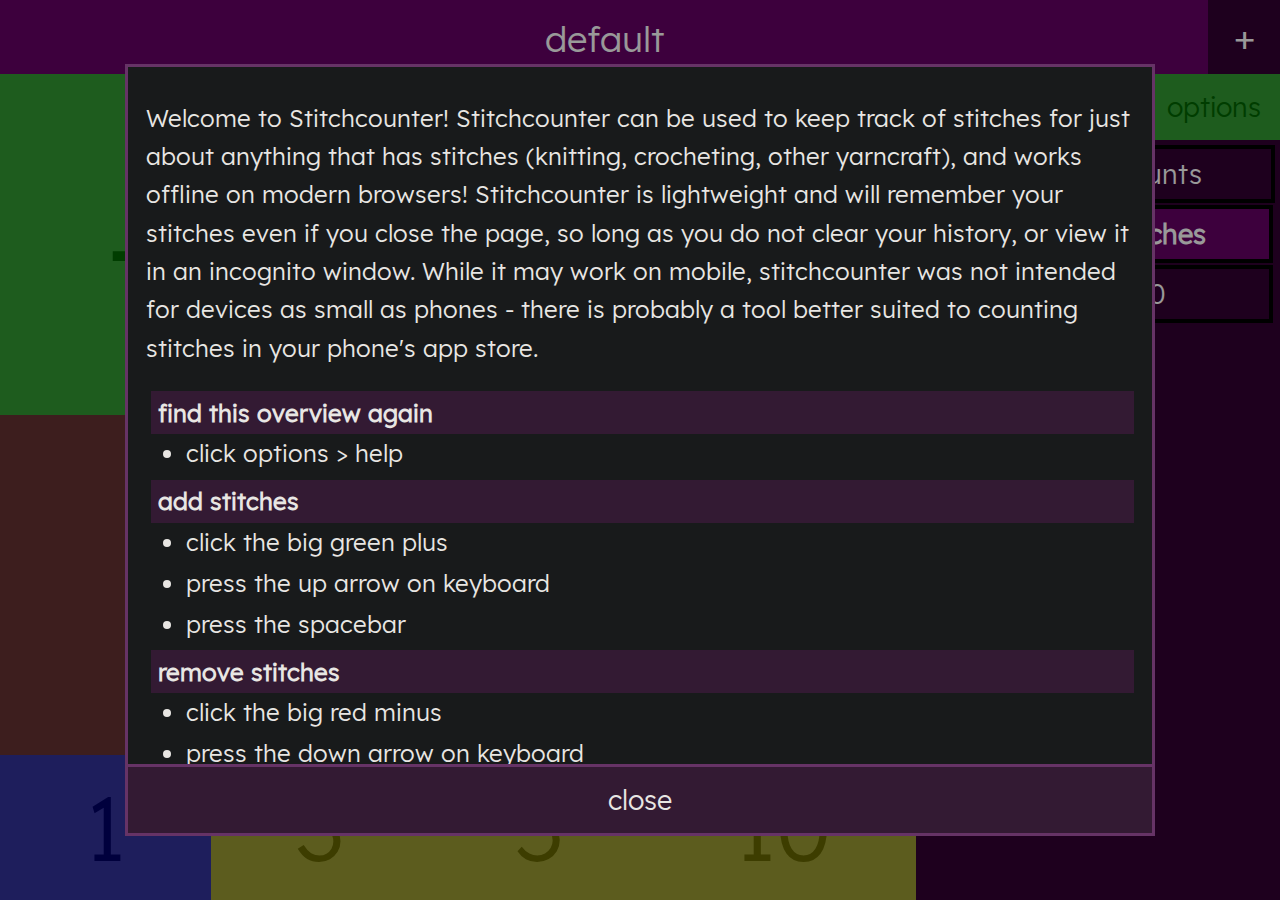
<file: index.html>
<!DOCTYPE html>

<html lang="en">
  <head>
    <meta charset="utf-8" />
    <title>stitchcounter</title>
    <meta name="author" content="isaac" />
    <meta
      name="description"
      content="A lightweight online stitch counter that can be used offline without installation. Easily keep track of your stitches while knitting, crocheting, and more!"
    />
    <meta name="theme-color" content="#663399" />
    <meta name="viewport" content="width=device-width, initial-scale=1" />
    <link rel="stylesheet" href="./main.css" />
    <link
      rel="modulepreload"
      href="./index.js"
      as="script"
      type="text/javascript"
    />
    <link
      rel="preload"
      href="./fonts/lexend-v2-stripped-regular.woff2"
      as="font"
      type="font/woff2"
      crossorigin
    />
    <link rel="manifest" href="manifest.json" />

    <link rel="icon" href="./icons/favicon-32.png" sizes="32x32" />
    <link rel="icon" href="./icons/favicon-128.png" sizes="128x128" />
    <link rel="icon" href="./icons/favicon-192.png" sizes="192x192" />

    <link rel="shortcut icon" href="./icons/favicon-196.png" sizes="196x196" />

    <link
      rel="apple-touch-icon"
      href="./icons/favicon-152.png"
      sizes="152x152"
    />
    <link
      rel="apple-touch-icon"
      href="./icons/favicon-180.png"
      sizes="180x180"
    />

    <!-- opengraph -->
    <meta property="og:title" content="stitchcounter" />
    <meta property="og:type" content="website" />
    <meta property="og:url" content="https://stitchcount.xyz" />
    <meta
      property="og:image"
      content="https://stitchcount.xyz/icons/favicon-512.png"
    />
    <meta property="og:image:alt" content="stitchcounter logo" />
    <meta
      property="og:description"
      content="A lightweight online stitch counter that can be used offline without installation. Easily keep track of your stitches while knitting, crocheting, and more!"
    />
  </head>

  <body>
    <script src="./index.js" type="module" async="true"></script>

    <div id="helpModal" class="modal" style="display: none">
      <div class="modal-content">
        <div class="modal-text">
          <p>
            Welcome to Stitchcounter! Stitchcounter can be used to keep track of
            stitches for just about anything that has stitches (knitting,
            crocheting, other yarncraft), and works offline on modern browsers!
            Stitchcounter is lightweight and will remember your stitches even if
            you close the page, so long as you do not clear your history, or
            view it in an incognito window. While it may work on mobile,
            stitchcounter was not intended for devices as small as phones -
            there is probably a tool better suited to counting stitches in your
            phone's app store.
          </p>
          <dl>
            <dt>find this overview again</dt>
            <dd>click options > help</dd>

            <dt>add stitches</dt>
            <dd>click the big green plus</dd>
            <dd>press the up arrow on keyboard</dd>
            <dd>press the spacebar</dd>

            <dt>remove stitches</dt>
            <dd>click the big red minus</dd>
            <dd>press the down arrow on keyboard</dd>

            <dt>change increment</dt>
            <dd>this is the amount of stitches you add or remove at once</dd>
            <dd>click one of the numbers on the bottom</dd>
            <dd>press the right or left arrow keys</dd>

            <dt>add a new row</dt>
            <dd>click the yellow new row button, above the table</dd>

            <dt>remove the newest row</dt>
            <dd>click options > remove row</dd>

            <dt>make a new counter/tab</dt>
            <dd>click the dark purple button in the top right hand corner</dd>
            <dd>
              the rows, increment, and number of stitches are isolated to their
              counter
            </dd>

            <dt>switch counters/tabs</dt>
            <dd>
              click the name of the counter from the top selection of tabs
            </dd>

            <dt>open multiple tabs at once</dt>
            <dd>
              Make a new tab on your device, and go to stitchcounter.xyz again.
              Arrange your windows so both instances of stitchcounter are
              visible, then select a different counter on each window.
            </dd>

            <dt>remove a counter/tab</dt>
            <dd>select the tab, then options > delete tab</dd>

            <dt>hide/show all tabs</dt>
            <dd>click options > toggle tabs</dd>

            <dt>clear all data</dt>
            <dd>click options > reset everything</dd>
          </dl>
        </div>
        <div class="center purpleTop">
          <button id="closeHelp" class="purple noselect option">close</button>
        </div>
      </div>
    </div>

    <div id="titleBlock">
      <button type="button" id="newTab" class="noselect">+</button>
    </div>

    <div id="optionsDiv" style="display: none">
      <button type="reset" id="reset" class="red noselect option">
        reset everything
      </button>
      <button type="reset" id="removeTab" class="red noselect option">
        delete tab
      </button>
      <button type="reset" id="removeRow" class="red noselect option">
        remove row
      </button>
      <button type="button" id="toggleTab" class="incSelect noselect option">
        toggle tabs
      </button>
      <button type="button" id="help" class="green noselect option">
        help
      </button>
    </div>

    <div id="mainBlock">
      <div id="countBlock">
        <div id="countUpper">
          <div id="countButtons">
            <button type="button" id="addButton" class="counter green noselect">
              +
            </button>
            <button
              type="button"
              id="removeButton"
              class="counter red noselect"
              disabled
            >
              -
            </button>
          </div>

          <div id="count">
            <div id="countNumber" class="noselect">0</div>
            <div id="countLabel" class="noselect">stitches</div>
          </div>
        </div>
        <div id="countLower">
          <button type="button" id="mod1" class="incSelect noselect">1</button>
          <button type="button" id="mod3" class="incSelect noselect">3</button>
          <button type="button" id="mod5" class="incSelect noselect">5</button>
          <button type="button" id="mod10" class="incSelect noselect">
            10
          </button>
        </div>
      </div>
      <div id="rowBlock">
        <div id="rowControls">
          <button type="button" id="newRow" class="incSelect noselect option">
            new row
          </button>
          <button type="button" id="options" class="green noselect option">
            options
          </button>
        </div>
        <div id="spacer"></div>
        <div id="tableBlock">
          <table id="stitchTable">
            <caption>
              row stitchcounts
            </caption>
            <tr>
              <th id="tableHeadRow">row</th>
              <th id="tableHeadStitches">stitches</th>
            </tr>
          </table>
        </div>
      </div>
    </div>
  </body>
</html>
</file>
<file: main.css>
@font-face {
    font-family: 'Lexend';
    font-style: normal;
    font-weight: 400;
    src: url('./fonts/lexend-v2-stripped-regular.woff2') format('woff2'), url('./fonts/lexend-v2-stripped-regular.woff') format('woff');
}

body {
    background-color: rgb(51, 51, 51);
    font-family: 'Lexend', sans-serif;
    display: flex;
    flex-direction: column;
    min-height: 100vh;
    min-height: -webkit-fill-available;
    overflow: hidden;
    margin: 0;
    padding: 0;
}

html {
    height: -webkit-fill-available;
}

#mainBlock, #countUpper, #countLower, #titleBlock, #rowControls, #optionsDiv {
    display: flex;
    flex-direction: row;
    flex-grow: 1;
}

#countBlock, #countButtons, #rowBlock, #count, div.center {
    display: flex;
    flex-direction: column;
    flex-grow: 1;
}

div.center {
    flex-grow: 0;
}

div.purpleTop {
    border-top: 3px solid rgb(102, 51, 102);
}

#rowBlock {
    background-color: rgb(51, 0, 51)
}

#countBlock {
    flex-grow: 3;
}

#countLower, #titleBlock {
    flex-grow: 0;
}

#titleBlock {
    flex-basis: 8.23vmin;
}

div.modal {
    display: none;
    flex-direction: column;
    position: fixed;
    z-index: 10;
    left: 0;
    top: 0;
    width: 100%;
    height: 100%;
    overflow: hidden;
    background-color: rgb(0, 0, 0);
    background-color: rgba(0, 0, 0, 0.4);
}

div.modal-content {
    color-scheme: dark;
    background-color: rgb(24, 26, 27);
    color: rgb(232, 230, 227);
    margin: 5% auto;
    border: 3px solid rgb(102, 51, 102);
    width: 80%;
    display: flex;
    flex-direction: column;
    overflow: auto;
}

div.modal-text {
    padding: 2vmin;
    overflow-y: auto;
}

p, dl {
    font-weight: 100;
    font-size: 26px;
    font-size: clamp(100%, 1rem + 2vw, 24px);
    line-height: 1.6;
}

p {
    margin: 1.5vmin 0vmin;
}

dt {
    font-weight: 600;
    margin: .3em 0 0 .2em;
    background-color: rgb(51, 26, 51);
    padding: .1em .3em;
}

dd {
    margin-bottom: .1em;
    display: list-item;
}

#count {
    background-color: rgb(102, 51, 153);
    justify-content: center;
    align-items: center;
}

#countNumber {
    font-size: 25vmin;
}

#countLabel {
    font-size: 13vmin;
}

button.counter, button.incSelect {
    flex-grow: 1;
}

button {
    border: none;
    color: white;
    text-align: center;
    text-decoration: none;
    font-size: 10vmin;
    font-family: 'Lexend', sans-serif;
    transition: color 1.5s cubic-bezier(.22, .75, .29, .82), background-color 1.5s cubic-bezier(.22, .75, .29, .82);
    touch-action: manipulation;
    -ms-touch-action: manipulation;
}

button.counter {
    font-size: 15vmin;
}

button:focus {
    outline: none;
}

button:active {
    transition: color .5s cubic-bezier(.04, 1.11, .09, .91), background-color .5s cubic-bezier(.04, 1.11, .09, .91);
}

button.purple {
    color: rgb(232, 230, 227);
    background-color: rgb(51, 26, 51);
}

button.purple:hover:enabled {
    background-color: rgb(67, 35, 67);
}

button.purple:active:enabled {
    background-color: rgb(100, 53, 100);
}

button.green {
    color: rgb(0, 102, 0);
    background-color: rgb(51, 153, 51);
}

button.green:hover:enabled {
    color: rgb(0, 102, 51);
    background-color: rgb(51, 153, 102);
}

button.green:active:enabled {
    color: rgb(0, 102, 0);
    background-color: rgb(0, 51, 0);
}

button.red {
    color: rgb(102, 0, 0);
    background-color: rgb(153, 51, 51);
}

button.red:hover:enabled {
    color: rgb(102, 0, 51);
    background-color: rgb(153, 51, 102);
}

button.red:active:enabled {
    color: rgb(102, 0, 0);
    background-color: rgb(51, 0, 0);
}

button.red:disabled {
    color: rgb(102, 51, 51);
    background-color: rgb(102, 51, 51);
}

button.incSelect {
    padding: 1rem 0rem;
    color: rgb(102, 102, 0);
    background-color: rgb(153, 153, 51);
}

button.incSelect:hover:enabled {
    color: rgb(102, 102, 51);
    background-color: rgb(153, 153, 102);
}

button.incSelect:active:enabled {
    color: rgb(0, 0, 102);
    background-color: rgb(0, 0, 51);
}

button.incSelect:disabled {
    color: rgb(0, 0, 102);
    background-color: rgb(51, 51, 153);
}

button.tab, #newTab {
    font-size: 4vmin;
}

button.tab {
    flex: 1 1;
    overflow: hidden;
    white-space: nowrap;
    text-overflow: ellipsis;
    color: rgb(204, 102, 204);
    background-color: rgb(51, 0, 51);
    padding: .75vmin;
    padding-bottom: 1.50vmin;
    border: 1vmin solid rgb(102, 0, 102);
    border-bottom-style: hidden;
}

button.tab:hover:enabled {
    color: rgb(204, 102, 255);
    background-color: rgb(51, 0, 102);
}

button.tab:active:enabled {
    color: rgb(255, 153, 255);
    background-color: rgb(51, 0, 51);
}

button.tab:disabled {
    color: white;
    background-color: rgb(102, 0, 102);
}

#newTab {
    width: 8vmin;
    flex-grow: 0;
    background-color: rgb(51, 0, 51);
}

#newTab:hover {
    background-color: rgb(102, 0, 51);
}

#newTab:active {
    background-color: rgb(204, 0, 51);
}

#rowControls {
    flex-grow: 0;
}

#spacer {
    height: 5px;
}

#tableBlock {
    color-scheme: dark;
    overflow-y: scroll;
    scroll-behavior: smooth;
    scroll-snap-type: y mandatory;
    flex: 1 1 1px;
    padding: 0px 5px;
}

#newRow, table, th, td, caption, button.option {
    font-size: 3vh;
}

#newRow {
    flex-grow: 5;
}

button.option {
    padding: 1rem .5rem;
    flex-grow: 1;
}

#optionsDiv {
    display: none;
    flex-grow: 0;
    flex-wrap: wrap;
}

table {
    margin: 0 auto;
    text-align: center;
    vertical-align: middle;
    width: 100%;
    overflow-y: auto;
}

table, th, td, caption {
    color: white;
    background-color: rgb(51, 0, 51);
}

th, td, caption {
    border: .3rem solid rgb(0, 0, 0);
    padding: .5rem 0rem;
}

td, caption {
    scroll-snap-align: start;
}

th {
    position: sticky;
    top: 0;
    z-index: 2;
    background-color: rgb(102, 0, 102);
}

.noselect {
    -webkit-touch-callout: none;
    -webkit-user-select: none;
    -khtml-user-select: none;
    -moz-user-select: none;
    -ms-user-select: none;
    user-select: none;
}
</file>
